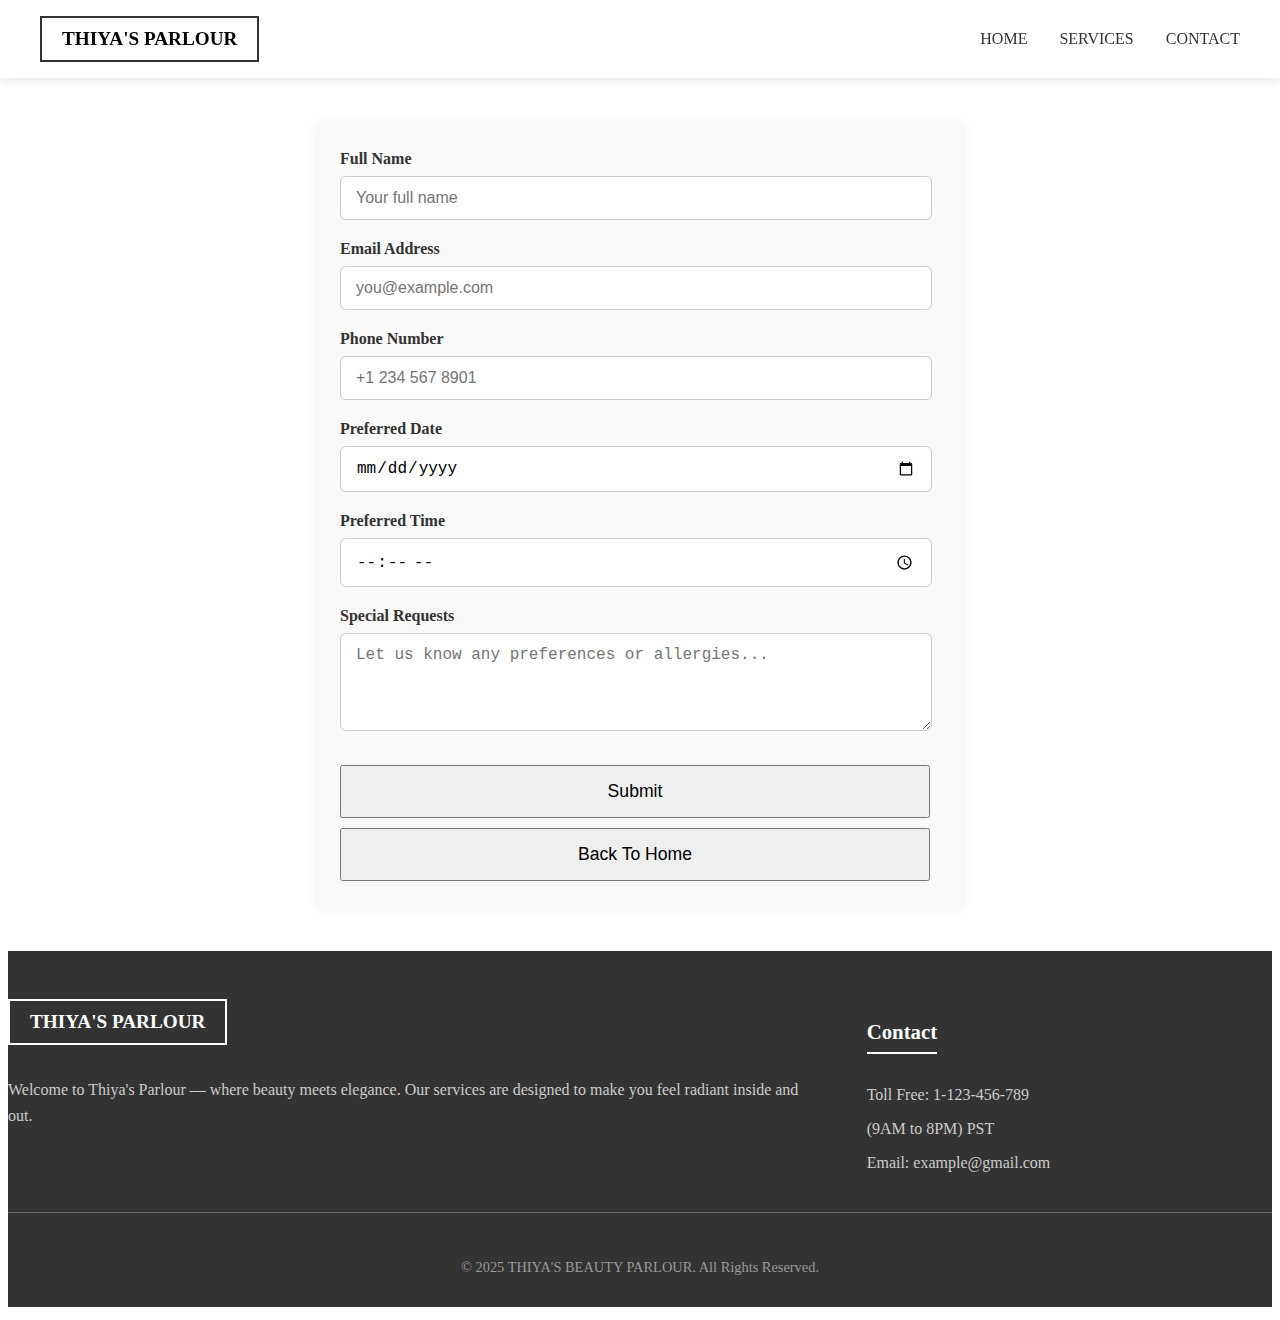
<file: pages/bookingform.html>
<!DOCTYPE html>
<html lang="en">
<head>
    <meta charset="UTF-8">
    <meta name="viewport" content="width=device-width, initial-scale=1.0">
    <title>Document</title>
    <link rel="stylesheet" href="../styles/booking.css" />
</head>
<body>
        <!-- Header -->
    <header class="header">
      <div class="container">
        <div class="logo-box">THIYA'S PARLOUR</div>
        <nav class="nav">
          <ul class="nav-list">
            <li><a href="#home">HOME</a></li>
            <li><a href="#services">SERVICES</a></li>
            <li><a href="#contact">CONTACT</a></li>
          </ul>
        </nav>
      </div>
    </header>           
</body>
</html>

<!-- Booking Form -->
<h2 class="section-title">Book Your Glam Session</h2>
<div class="booking-form-container"> 
  <form action="#" method="post" class="booking-form">
          
    <div class="form-group">
      <label for="name">Full Name</label>
      <input type="text" id="name" name="name" placeholder="Your full name" >
    </div>

    <div class="form-group">
      <label for="email">Email Address</label>
      <input type="email" id="email" name="email" placeholder="you@example.com" >
    </div>

    <div class="form-group">
      <label for="phone">Phone Number</label>
      <input type="tel" id="phone" name="phone" placeholder="+1 234 567 8901" >
    </div>

    <div class="form-group">
      <label for="date">Preferred Date</label>
      <input type="date" id="date" name="date" >
    </div>

    <div class="form-group">
      <label for="time">Preferred Time</label>
      <input type="time" id="time" name="time" >
    </div>

    <div class="form-group">
      <label for="notes">Special Requests</label>
      <textarea id="notes" name="notes" rows="4" placeholder="Let us know any preferences or allergies..."></textarea>
    </div>

    <button type="submit" class="book-now-btn"><a href="../pages/order.html">Submit</a></button>
   <button type="submit" class="book-now-btn"><a href="../index.html">Back To Home</a></button>
  </form>

</div>
 <!-- Footer -->
    <footer class="footer">
      <div class="container">
        <div class="footer-content">
          <div class="footer-left">
            <div class="footer-logo">
              <div class="logo-box">THIYA'S PARLOUR</div>
            </div>
            <p class="footer-paragraph">
              Welcome to Thiya's Parlour — where beauty meets elegance.
              Our services are designed to make you feel radiant inside and out.
            </p>
          </div>
          <div class="footer-right">
            <h3>Contact</h3>
            <p>Toll Free: 1-123-456-789</p>
            <p>(9AM to 8PM) PST</p>
            <p>Email: example@gmail.com</p>
          </div>
        </div>
        <div class="footer-bottom">
          <p>© 2025 THIYA'S BEAUTY PARLOUR. All Rights Reserved.</p>
        </div>
      </div>
    </footer>
</file>
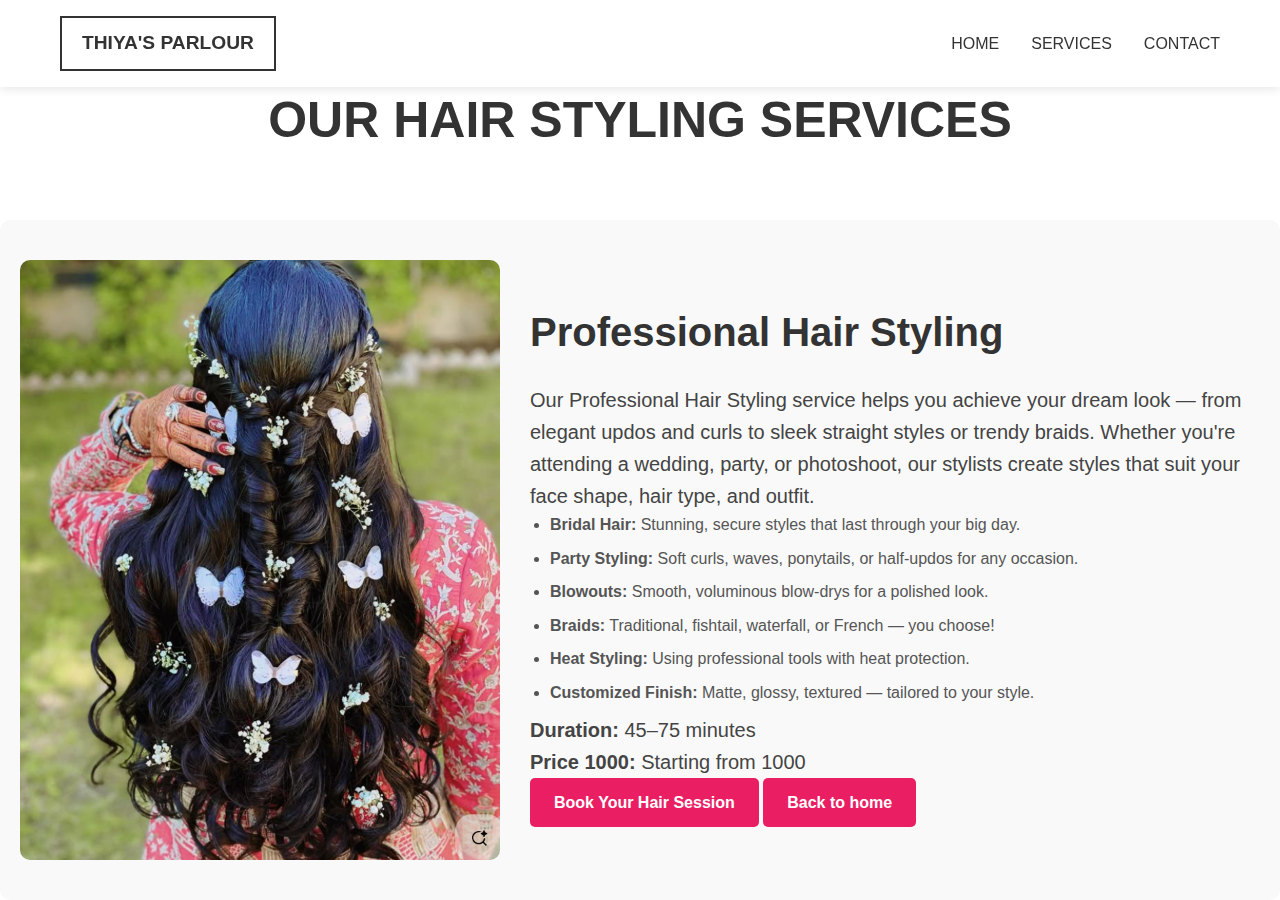
<file: pages/hairstyle.html>
<!DOCTYPE html>
<html lang="en">
<head>
    <meta charset="UTF-8">
    <meta name="viewport" content="width=device-width, initial-scale=1.0">
    <title>Wireframe Design</title>
    <link rel="stylesheet" href="../styles/service.css">  
</head>
<body>
   <!-- Header -->
    <header class="header">
      <div class="container">
        <div class="logo-box">THIYA'S PARLOUR</div>
        <nav class="nav">
          <ul class="nav-list">
            <li><a href="#home">HOME</a></li>
            <li><a href="#services">SERVICES</a></li>
            <li><a href="#contact">CONTACT</a></li>
          </ul>
        </nav>
      </div>
    </header>
  
<h2 class="section-title">OUR HAIR STYLING SERVICES</h2>
<div class="makeup-service-full">
  <div class="makeup-content">
    
    <img 
      src="../assets/hair style 3 (1).png" 
      alt="Hair Styling Service" 
      class="makeup-full-img"
      width="300"
      height="600"
    />
    
    <div class="makeup-text">
      <h3 class="makeup-title">Professional Hair Styling</h3>
      <p>
        Our Professional Hair Styling service helps you achieve your dream look — from elegant updos and curls to sleek straight styles or trendy braids. Whether you're attending a wedding, party, or photoshoot, our stylists create styles that suit your face shape, hair type, and outfit.
      </p>
      <ul>
        <li><strong>Bridal Hair:</strong> Stunning, secure styles that last through your big day.</li>
        <li><strong>Party Styling:</strong> Soft curls, waves, ponytails, or half-updos for any occasion.</li>
        <li><strong>Blowouts:</strong> Smooth, voluminous blow-drys for a polished look.</li>
        <li><strong>Braids:</strong> Traditional, fishtail, waterfall, or French — you choose!</li>
        <li><strong>Heat Styling:</strong> Using professional tools with heat protection.</li>
        <li><strong>Customized Finish:</strong> Matte, glossy, textured — tailored to your style.</li>
      </ul>
      <p><strong>Duration:</strong> 45–75 minutes</p>
      <p><strong>Price 1000:</strong> Starting from 1000</p>
      <a href="../pages/bookingform.html" class="book-now-btn">Book Your Hair Session</a>
      <a href="./index.html" class="book-now-btn">Back to home</a>
    </div>
  </div>
</div>
</file>
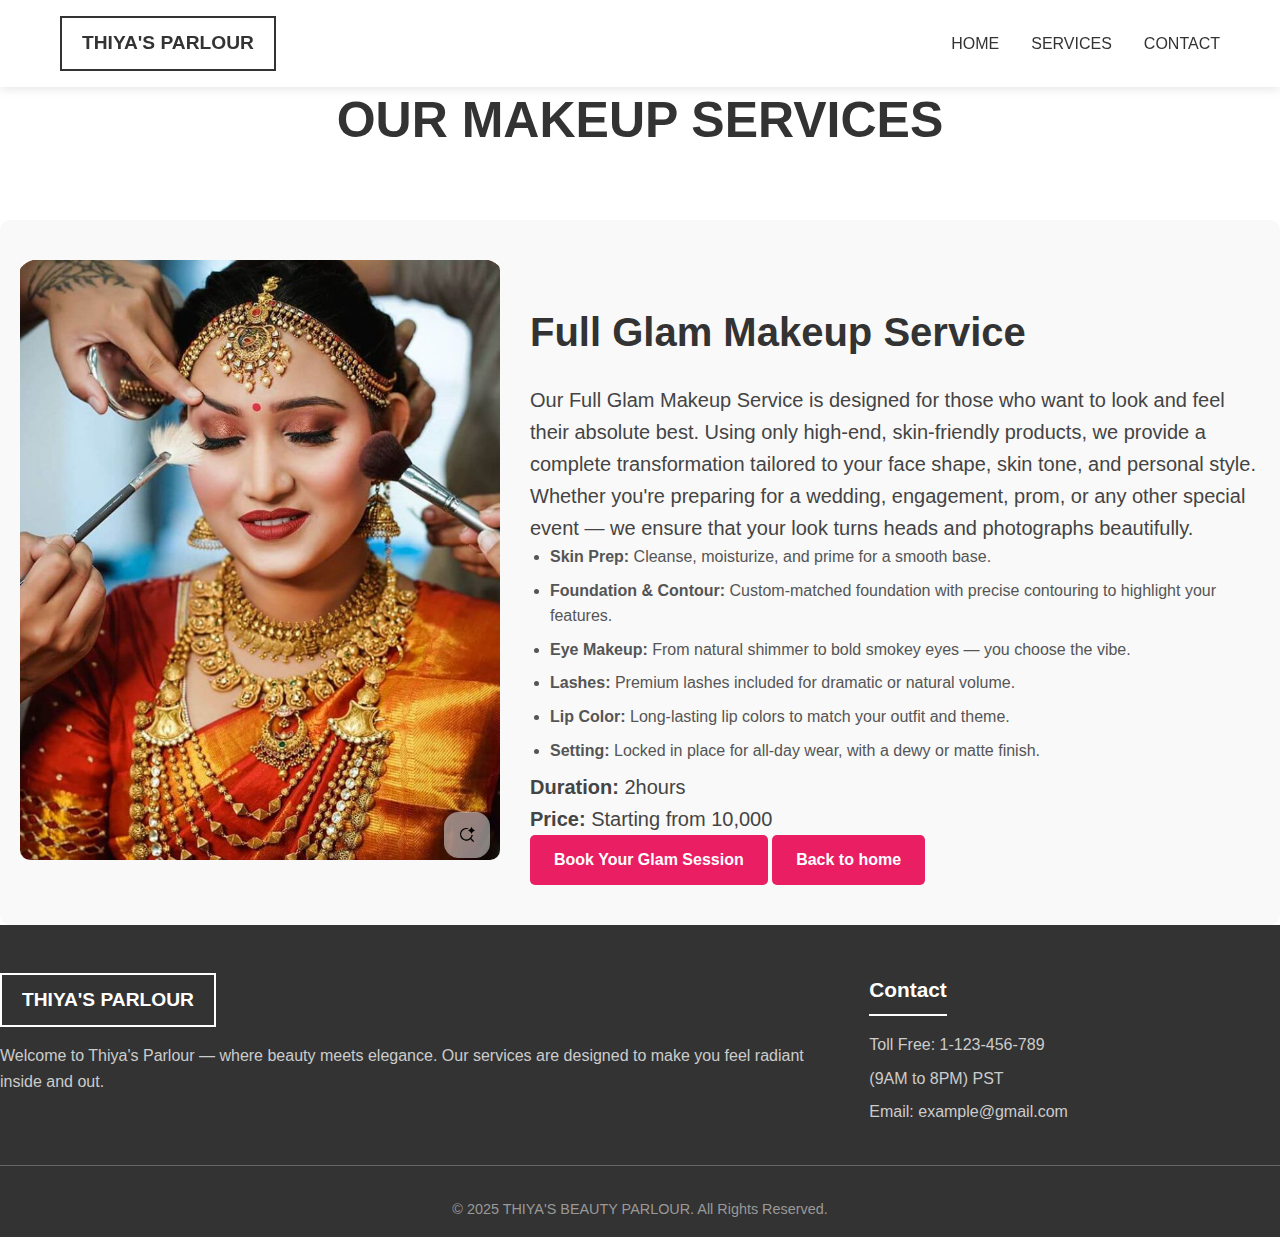
<file: pages/makeup.html>
<!DOCTYPE html>
<html lang="en">
  <head>
    <meta charset="UTF-8" />
    <meta name="viewport" content="width=device-width, initial-scale=1.0" />
    <title>Wireframe Design</title>
    <link rel="stylesheet" href="../styles/service.css" />
  </head>
  <body>
    <!-- Header -->
    <header class="header">
      <div class="container">
        <div class="logo-box">THIYA'S PARLOUR</div>
        <nav class="nav">
          <ul class="nav-list">
            <li><a href="#home">HOME</a></li>
            <li><a href="#services">SERVICES</a></li>
            <li><a href="#contact">CONTACT</a></li>
          </ul>
        </nav>
      </div>
    </header>
    <h2 class="section-title">OUR MAKEUP SERVICES</h2>
    <div class="makeup-service-full">
      <div class="makeup-content">
        <img
          src="../assets/makep2.png"
          alt="Full Mehndhi Service"
          class="makeup-full-img"
          width="300"
          height="600"
        />
        <div class="makeup-text">
          <h3 class="makeup-title">Full Glam Makeup Service</h3>
          <p>
            Our Full Glam Makeup Service is designed for those who want to look
            and feel their absolute best. Using only high-end, skin-friendly
            products, we provide a complete transformation tailored to your face
            shape, skin tone, and personal style. Whether you're preparing for a
            wedding, engagement, prom, or any other special event — we ensure
            that your look turns heads and photographs beautifully.
          </p>
          <ul>
            <li>
              <strong>Skin Prep:</strong> Cleanse, moisturize, and prime for a
              smooth base.
            </li>
            <li>
              <strong>Foundation & Contour:</strong> Custom-matched foundation
              with precise contouring to highlight your features.
            </li>
            <li>
              <strong>Eye Makeup:</strong> From natural shimmer to bold smokey
              eyes — you choose the vibe.
            </li>
            <li>
              <strong>Lashes:</strong> Premium lashes included for dramatic or
              natural volume.
            </li>
            <li>
              <strong>Lip Color:</strong> Long-lasting lip colors to match your
              outfit and theme.
            </li>
            <li>
              <strong>Setting:</strong> Locked in place for all-day wear, with a
              dewy or matte finish.
            </li>
          </ul>
          <p><strong>Duration:</strong> 2hours</p>
          <p><strong>Price:</strong> Starting from 10,000</p>
          <a href="/pages/bookingform.html" class="book-now-btn"
            >Book Your Glam Session</a
          >
          <a href="/index.html" class="book-now-btn">Back to home</a>
        </div>
      </div>
    </div>
    <!-- Footer -->
    <footer class="footer">
      <div class="container">
        <div class="footer-content">
          <div class="footer-left">
            <div class="footer-logo">
              <div class="logo-box">THIYA'S PARLOUR</div>
            </div>
            <p class="footer-paragraph">
              Welcome to Thiya's Parlour — where beauty meets elegance. Our
              services are designed to make you feel radiant inside and out.
            </p>
          </div>
          <div class="footer-right">
            <h3>Contact</h3>
            <p>Toll Free: 1-123-456-789</p>
            <p>(9AM to 8PM) PST</p>
            <p>Email: example@gmail.com</p>
          </div>
        </div>
        <div class="footer-bottom">
          <p>© 2025 THIYA'S BEAUTY PARLOUR. All Rights Reserved.</p>
        </div>
      </div>
    </footer>
  </body>
</html>
</file>
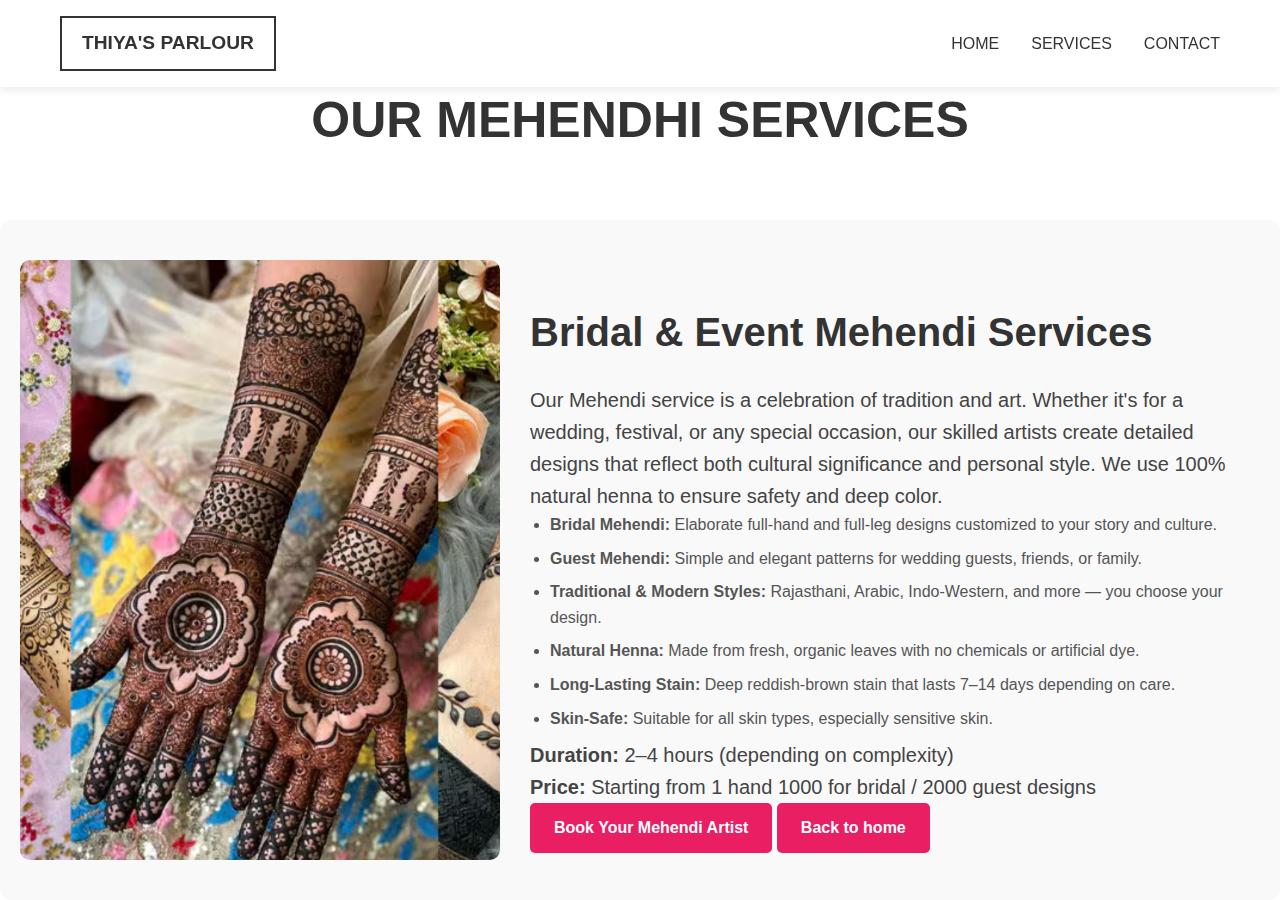
<file: pages/mehandhi.html>
<!DOCTYPE html>
<html lang="en">
<head>
    <meta charset="UTF-8">
    <meta name="viewport" content="width=device-width, initial-scale=1.0">
    <title>Document</title>
    <link rel="stylesheet" href="/styles/service.css">  
</head>
<body>
     <!-- Header -->
    <header class="header">
      <div class="container">
        <div class="logo-box">THIYA'S PARLOUR</div>
        <nav class="nav">
          <ul class="nav-list">
            <li><a href="#home">HOME</a></li>
            <li><a href="#services">SERVICES</a></li>
            <li><a href="#contact">CONTACT</a></li>
          </ul>
        </nav>
      </div>
    </header>
</body>
</html>



<!-- Full Page Mehendi Service Details -->
 <h2 class="section-title">OUR MEHENDHI SERVICES</h2>
<div class="makeup-service-full">
  <div class="makeup-content">
    
    <img 
      src="../assets/mehandi1.png" 
      alt="Full Mehndhi Service" 
      class="makeup-full-img"
      width="300"
      height="600"
    />
    <div class="makeup-text">
      <h3 class="makeup-title">Bridal & Event Mehendi Services</h3>
      <p>
        Our Mehendi service is a celebration of tradition and art. Whether it's for a wedding, festival, or any special occasion, our skilled artists create detailed designs that reflect both cultural significance and personal style. We use 100% natural henna to ensure safety and deep color.
      </p>
      <ul>
        <li><strong>Bridal Mehendi:</strong> Elaborate full-hand and full-leg designs customized to your story and culture.</li>
        <li><strong>Guest Mehendi:</strong> Simple and elegant patterns for wedding guests, friends, or family.</li>
        <li><strong>Traditional & Modern Styles:</strong> Rajasthani, Arabic, Indo-Western, and more — you choose your design.</li>
        <li><strong>Natural Henna:</strong> Made from fresh, organic leaves with no chemicals or artificial dye.</li>
        <li><strong>Long-Lasting Stain:</strong> Deep reddish-brown stain that lasts 7–14 days depending on care.</li>
        <li><strong>Skin-Safe:</strong> Suitable for all skin types, especially sensitive skin.</li>
      </ul>
      <p><strong>Duration:</strong> 2–4 hours (depending on complexity)</p>
      <p><strong>Price:</strong> Starting from 1 hand 1000 for bridal / 2000 guest designs</p>
      <a href="/pages/bookingform.html" class="book-now-btn">Book Your Mehendi Artist</a>
      <a href="/index.html" class="book-now-btn">Back to home</a>
    </div>
  </div>
</div>
</file>
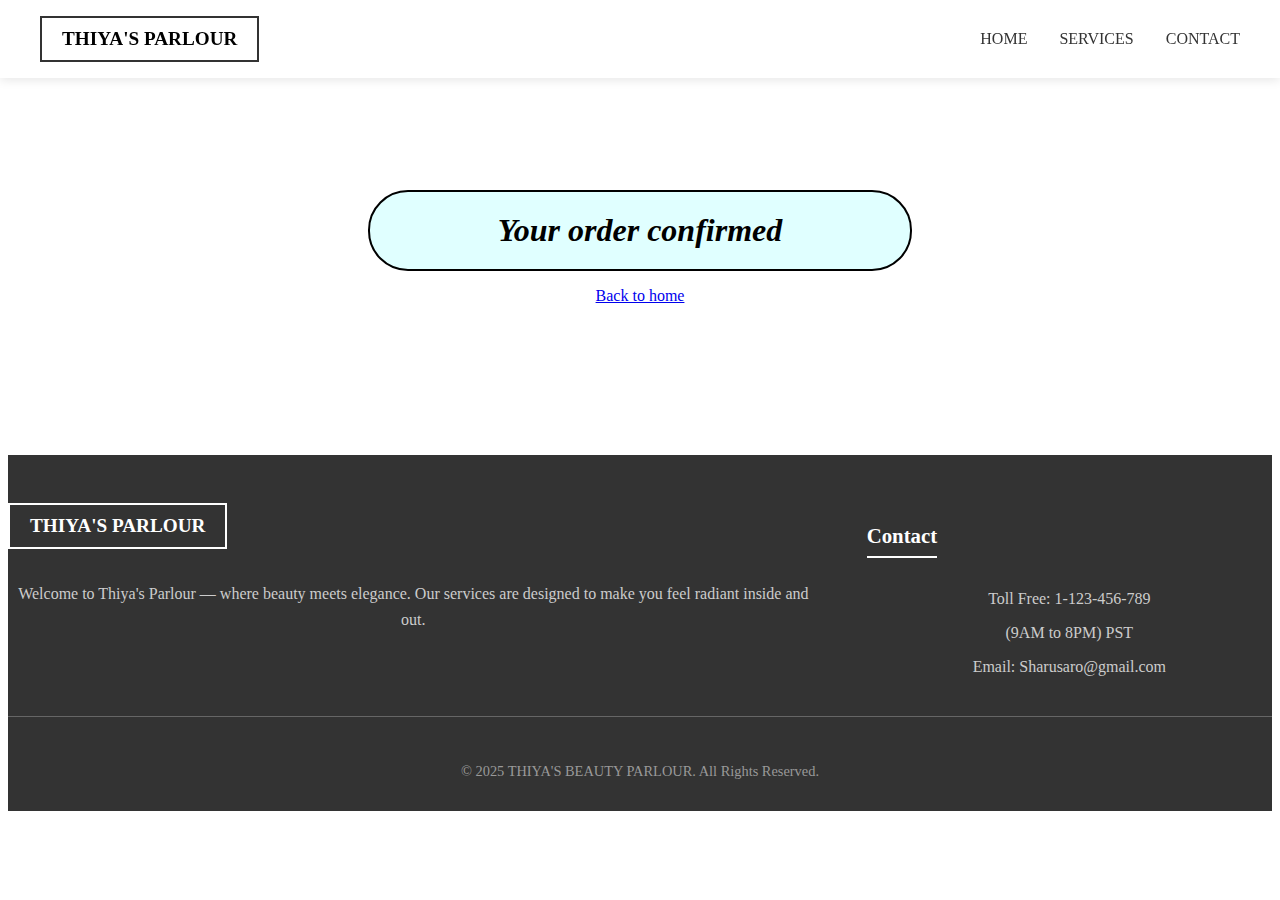
<file: pages/order.html>
<!DOCTYPE html>
<html lang="en">
<head>
    <meta charset="UTF-8">
    <meta name="viewport" content="width=device-width, initial-scale=1.0">
    <title>order confirmed</title>
    <link rel="stylesheet" href="../styles/style.order.css">
</head>
<body>
        <!-- Header -->
    <header class="header">
      <div class="container">
        <div class="logo-box">THIYA'S PARLOUR</div>
        <nav class="nav">
          <ul class="nav-list">
            <li><a href="#home">HOME</a></li>
            <li><a href="#services">SERVICES</a></li>
            <li><a href="#contact">CONTACT</a></li>
          </ul>
        </nav>
      </div>
    </header>
    
    <!-- <button><a href="./index.html"> Home</a></button> -->
    <!-- <a href="./index.html"> Home</a> -->
    <h1>
        Your order confirmed
    </h1>
    <a href="./index.html"><p>Back to home</p></a>
        <!-- Footer -->
    <footer class="footer">
      <div class="container">
        <div class="footer-content">
          <div class="footer-left">
            <div class="footer-logo">
              <div class="logo-box">THIYA'S PARLOUR</div>
            </div>
            <p class="footer-paragraph">
              Welcome to Thiya's Parlour — where beauty meets elegance. Our
              services are designed to make you feel radiant inside and out.
            </p>
          </div>
          <div class="footer-right">
            <h3>Contact</h3>
            <p>Toll Free: 1-123-456-789</p>
            <p>(9AM to 8PM) PST</p>
            <p>Email: Sharusaro@gmail.com</p>
          </div>
        </div>
        <div class="footer-bottom">
          <p>© 2025 THIYA'S BEAUTY PARLOUR. All Rights Reserved.</p>
        </div>
      </div>
    </footer>
  </div>
  </body>
</html>

    </div>
</body>
</html>
</file>
<file: styles/booking.css>
/* Header */
/* Header styling */
.header {
    background: #fff;
    box-shadow: 0 2px 10px rgba(0, 0, 0, 0.1);
    position: fixed; /* Keeps the header at the top */
    width: 100%;
    top: 0;
    left: 0;
    z-index: 1000;
}

/* Container to align items */
.header .container {
    display: flex;
    justify-content: space-between;
    align-items: center; /* This was commented/mistyped in your original code */
    padding: 1rem 20px;
    max-width: 1200px;
    margin: 0 auto;
}

/* Logo box styling */
.logo-box {
    border: 2px solid #333;
    padding: 10px 20px;
    font-weight: bold;
    font-size: 1.2rem;
}

/* Navigation styling */
.nav-list {
    display: flex;
    list-style: none;
    gap: 2rem;
    margin: 0;
    padding: 0;
}

.nav-list a {
    text-decoration: none;
    color: #333;
    font-weight: 500;
    transition: color 0.3s ease;
}

.nav-list a:hover {
    color: #007bff;
}

/* Booking Form Styling */
.booking-form-container {
  max-width: 600px;
  margin: 40px auto;
  background-color: #f9f9f9;
  padding: 30px 25px;
  border-radius: 10px;
  box-shadow: 0 0 10px rgba(0,0,0,0.05);
}

.booking-form .form-group {
  margin-bottom: 20px;
}

.booking-form label {
  display: block;
  margin-bottom: 8px;
  font-weight: 600;
  color: #333;
}

.booking-form input,
.booking-form textarea {
  width: 560px;
  padding: 12px 15px;
  border: 1px solid #ccc;
  border-radius: 6px;
  font-size: 1rem;
  transition: border-color 0.3s ease;
}

.booking-form input:focus,
.booking-form textarea:focus {
  border-color: #e91e63;
  outline: none;
}

.booking-form button.book-now-btn {
  width: 590px;
  padding: 14px;
  font-size: 1.1rem;
  margin-top: 10px;
}
.section-title {
  text-align: center;
  font-size: 2.5rem;
  margin-bottom: 40px;
  color: #333;
}
button a
{
  color: #000;
  text-decoration: none;
}

/* Footer */
.footer {
    background: #333;
    color: #fff;
    padding: 3rem 0 1rem;
}

.footer-content {
    display: grid;
    grid-template-columns: 2fr 1fr;
    gap: 3rem;
    margin-bottom: 2rem;
}

.footer-logo .logo-box {
    border: 2px solid #fff;
    color: #fff;
    margin-bottom: 1rem;
    display: inline-block;
}

.footer-paragraph {
    line-height: 1.6;
    color: #ccc;
}

.footer-right h3 {
    font-size: 1.3rem;
    margin-bottom: 1rem;
    border-bottom: 2px solid #fff;
    padding-bottom: 0.5rem;
    display: inline-block;
}

.footer-right p {
    margin-bottom: 0.5rem;
    color: #ccc;
}

.footer-bottom {
    text-align: center;
    padding-top: 2rem;
    border-top: 1px solid #666;
    color: #999;
    font-size: 0.9rem;
}
</file>
<file: styles/service.css>
* {
    margin: 0;
    padding: 0;
    box-sizing: border-box;
}

body {
    font-family: 'Arial', sans-serif;
    line-height: 1.6;
    color: #333;
    padding-top: 80px; /* adjust based on your header height */
}

/* Header */
/* Header styling */
.header {
    background: #fff;
    box-shadow: 0 2px 10px rgba(0, 0, 0, 0.1);
    position: fixed; /* Keeps the header at the top */
    width: 100%;
    top: 0;
    left: 0;
    z-index: 1000;
}

/* Container to align items */
.header .container {
    display: flex;
    justify-content: space-between;
    align-items: center; /* This was commented/mistyped in your original code */
    padding: 1rem 20px;
    max-width: 1200px;
    margin: 0 auto;
}

/* Logo box styling */
.logo-box {
    border: 2px solid #333;
    padding: 10px 20px;
    font-weight: bold;
    font-size: 1.2rem;
}

/* Navigation styling */
.nav-list {
    display: flex;
    list-style: none;
    gap: 2rem;
    margin: 0;
    padding: 0;
}

.nav-list a {
    text-decoration: none;
    color: #333;
    font-weight: 500;
    transition: color 0.3s ease;
}

.nav-list a:hover {
    color: #007bff;
}

/* General Section Styling */
.services {
  padding: 60px 20px;
  background-color: #fff;
}

.section-title {
  text-align: center;
  font-size: 50px;
  margin-bottom: 40px;
  color: #333;
}

/* Services Grid (Top Cards) */
.services-grid {
  display: flex;
  flex-wrap: wrap;
  justify-content: center;
  gap: 30px;
  margin-bottom: 50px;
}

.service-card {
  background-color: #f3f3f3;
  padding: 20px;
  border-radius: 10px;
  width: 280px;
  text-align: center;
  box-shadow: 0 0 10px rgba(0, 0, 0, 0.05);
  transition: transform 0.3s ease;
}

.service-card:hover {
  transform: translateY(-5px);
}

.service-img {
  border-radius: 8px;
  margin-bottom: 15px;
}

.service-title {
  font-size: 1.5px;
  color: #e91e63;
  margin-bottom: 10px;
}

.service-description {
  font-size: 0.95px;
  color: #555;
  line-height: 1.5;
}
 
/* Full-Page Service Details */
.makeup-service-full {
  margin-top:60px;
  background-color: #f9f9f9;
  padding: 40px 20px;
  border-radius: 10px;
}

.makeup-content {
  display: flex;
  flex-wrap: wrap;
  gap: 30px;
  align-items: flex-start;
  justify-content: center;
}

.makeup-full-img {
  max-width: 480px;
  width: 100%;
  border-radius: 10px;
  object-fit: cover;
}

.makeup-text {
  flex: 1;
  min-width: 280px;
}

.makeup-title {
  font-size: 40px;
  margin-bottom:20px;
  margin-top: 40px;
  color: #333;
}

.makeup-text p {
  font-size: 20px;
  color: #444;
  line-height: 1.6;
  /* margin-bottom: 60px; */
}

.makeup-text ul {
  list-style: disc;
  padding-left: 20px;
  /* margin-bottom: 60px; */
}

.makeup-text ul li {
  margin-bottom: 8px;
  color: #555;
}

.book-now-btn {
  display: inline-block;
  /* margin-top: 60px; */
  padding: 12px 24px;
  background-color: #e91e63;
  color: #fff;
  text-decoration: none;
  font-weight: bold;
  border-radius: 5px;
  transition: background-color 0.3s ease;
}

.book-now-btn:hover {
  background-color: #c2185b;
}

/* Footer */
.footer {
    background: #333;
    color: #fff;
    padding: 3rem 0 1rem;
}

.footer-content {
    display: grid;
    grid-template-columns: 2fr 1fr;
    gap: 3rem;
    margin-bottom: 2rem;
}

.footer-logo .logo-box {
    border: 2px solid #fff;
    color: #fff;
    margin-bottom: 1rem;
    display: inline-block;
}

.footer-paragraph {
    line-height: 1.6;
    color: #ccc;
}

.footer-right h3 {
    font-size: 1.3rem;
    margin-bottom: 1rem;
    border-bottom: 2px solid #fff;
    padding-bottom: 0.5rem;
    display: inline-block;
}

.footer-right p {
    margin-bottom: 0.5rem;
    color: #ccc;
}

.footer-bottom {
    text-align: center;
    padding-top: 2rem;
    border-top: 1px solid #666;
    color: #999;
    font-size: 0.9rem;
}




/* Responsive Design */
@media (max-width: 768px) {
  .makeup-content {
    flex-direction: column;
    align-items: center;
    text-align: center;
  }

  .makeup-text {
    text-align: left;
  }
}
</file>
<file: styles/style.order.css>
/* Header */
/* Header styling */
.header {
    background: white;
    box-shadow: 0 2px 10px rgba(0, 0, 0, 0.1);
    position: fixed; /* Keeps the header at the top */
    width: 100%;
    top: 0;
    left: 0;
    z-index: 1000;
}

/* Container to align items */
.header .container {
    display: flex;
    justify-content: space-between;
    align-items: center; /* This was commented/mistyped in your original code */
    padding: 1rem 20px;
    max-width: 1200px;
    margin: 0 auto;
}

/* Logo box styling */
.logo-box {
    border: 2px solid #333;
    padding: 10px 20px;
    font-weight: bold;
    font-size: 1.2rem;
}

/* Navigation styling */
.nav-list {
    display: flex;
    list-style: none;
    gap: 2rem;
    margin: 0;
    padding: 0;
}

.nav-list a {
    text-decoration: none;
    color: #333;
    font-weight: 500;
    transition: color 0.3s ease;
}

.nav-list a:hover {
    color: #007bff;
}
     h1{
            margin: auto;
            background-color:lightcyan;
            color:black;
            font-style: italic;
            border: 2px solid black;
            justify-content: center;
            text-align: center;
            padding: 20px;
            border-radius: 40px;
            width: 500px;
            margin-top: 190px;
        }
        .home a{
           text-decoration: none;
           font-size: 300px;
           color: rgb(12, 12, 12);
           margin: 4000px;
           margin-top: 4000px;
           background-color:rgb(44, 44, 207);
        }

        p{
         text-align: center;
        }
/* Footer */
.footer {
   margin-top: 150px;
    background: #333;
    color: #fff;
    padding: 3rem 0 1rem;
}

.footer-content {
    display: grid;
    grid-template-columns: 2fr 1fr;
    gap: 3rem;
    margin-bottom: 2rem;
}

.footer-logo .logo-box {
    border: 2px solid #fff;
    color: #fff;
    margin-bottom: 1rem;
    display: inline-block;
}

.footer-paragraph {
    line-height: 1.6;
    color: #ccc;
}

.footer-right h3 {
    font-size: 1.3rem;
    margin-bottom: 1rem;
    border-bottom: 2px solid #fff;
    padding-bottom: 0.5rem;
    display: inline-block;
}

.footer-right p {
    margin-bottom: 0.5rem;
    color: #ccc;
}

.footer-bottom {
    text-align: center;
    padding-top: 2rem;
    border-top: 1px solid #666;
    color: #999;
    font-size: 0.9rem;
}
</file>
